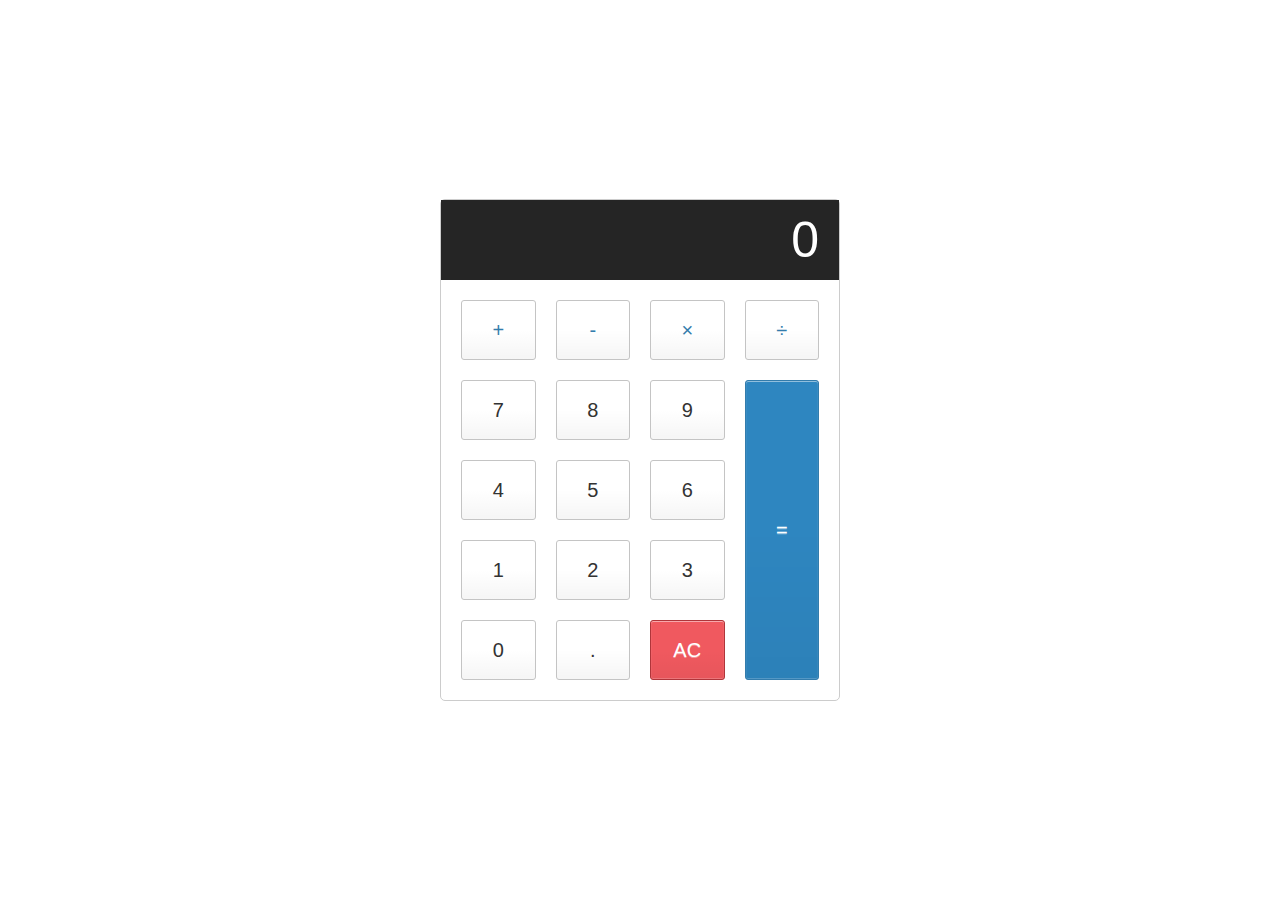
<file: Calculator/index.html>
<!DOCTYPE html>
<html lang="en">
  <head>
        
    <meta charset="UTF-8">
    <title>Calculator</title>
    <script src="Calculator.js" defer>
    </script>
    <link rel="stylesheet" href="styles.css" />
  </head>

  <body>
    <div id="container">
        <div class="calculator">

            <input id="calculator-screen" type="text" class="calculator-screen" value="0" disabled/>
            
            <div class="calculator-keys">
              
              <button type="button" class="operator" value="+">+</button>
              <button type="button" class="operator" value="-">-</button>
              <button type="button" class="operator" value="*">&times;</button>
              <button type="button" class="operator" value="/">&divide;</button>
          
              <button class="num" type="button" value="7">7</button>
              <button class="num" type="button" value="8">8</button>
              <button class="num" type="button" value="9">9</button>
          
          
              <button class="num" type="button" value="4">4</button>
              <button class="num" type="button" value="5">5</button>
              <button class="num" type="button" value="6">6</button>
          
          
              <button class="num" type="button" value="1">1</button>
              <button class="num" type="button" value="2">2</button>
              <button class="num" type="button" value="3">3</button>
          
          
              <button type="button" value="0">0</button>
              <button type="button" class="decimal" value=".">.</button>
              <button id="clear" type="button" class="all-clear" value="all-clear">AC</button>
          
              <button id="equals" type="button" class="equal-sign" value="=">=</button>
          
            </div>
          </div>
    </div>
    
  </body>
  
</html>
</file>
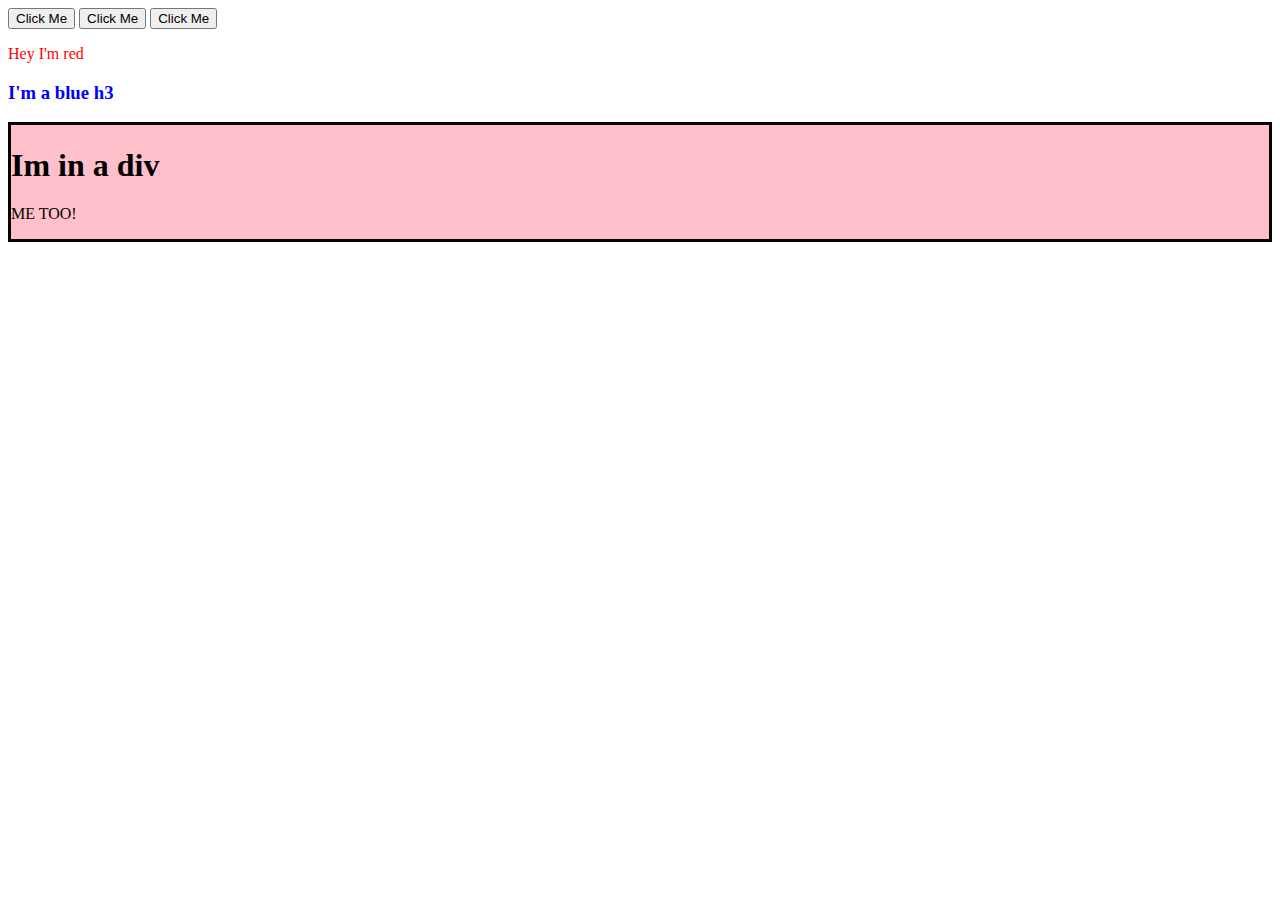
<file: DOMManipulationandEvents.html>
<!DOCTYPE html>
<html lang="en">
  <head>
        
    <meta charset="UTF-8">
    <title>My First Webpage</title>
    <script src="DOMManipulationandEvents.js" defer>
    </script>
  </head>

  <body>
    <div id="container">
      <button id="1">Click Me</button>
      <button id="2">Click Me</button>
      <button id="3">Click Me</button>
    </div>
    
  </body>
  
</html>
</file>
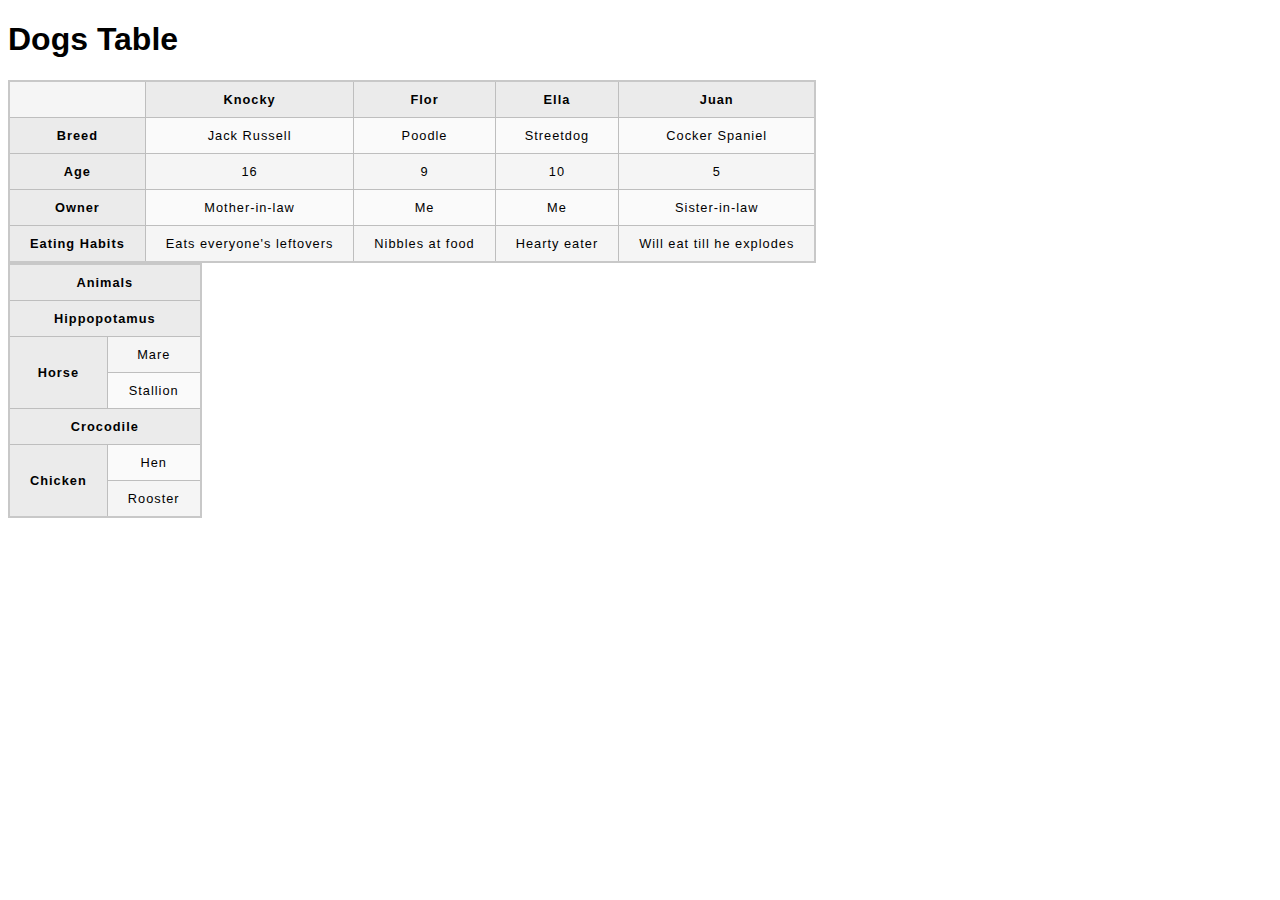
<file: Javascript/dogs-table.html>
<!DOCTYPE html>
<html lang="en-US">
  <head>
    <meta charset="utf-8">
    <meta name="viewport" content="width=device-width">
    <title>Dogs table</title>
    <link href="minimal-table.css" rel="stylesheet" type="text/css">
  </head>
  <body>
    <h1>Dogs Table</h1>

    <table>
      <tr>
        <td>&nbsp;</td>
        <th>Knocky</th>
        <th>Flor</th>
        <th>Ella</th>
        <th>Juan</th>
      </tr>
      <tr>
        <th>Breed</th>
        <td>Jack Russell</td>
        <td>Poodle</td>
        <td>Streetdog</td>
        <td>Cocker Spaniel</td>
      </tr>
      <tr>
        <th>Age</th>
        <td>16</td>
        <td>9</td>
        <td>10</td>
        <td>5</td>
      </tr>
      <tr>
        <th>Owner</th>
        <td>Mother-in-law</td>
        <td>Me</td>
        <td>Me</td>
        <td>Sister-in-law</td>
      </tr>
      <tr>
        <th>Eating Habits</th>
        <td>Eats everyone's leftovers</td>
        <td>Nibbles at food</td>
        <td>Hearty eater</td>
        <td>Will eat till he explodes</td>
      </tr>
    </table>
    <table>
      <tr>
        <th colspan="2">Animals</th>
      </tr>
      <tr>
        <th colspan="2">Hippopotamus</th>
      </tr>
      <tr>
        <th rowspan="2">Horse</th>
        <td>Mare</td>
      </tr>
      <tr>
        <td>Stallion</td>
      </tr>
      <tr>
        <th colspan="2">Crocodile</th>
      </tr>
      <tr>
        <th rowspan="2">Chicken</th>
        <td>Hen</td>
      </tr>
      <tr>
        <td>Rooster</td>
      </tr>
    </table>

  </body>
</html>
</file>
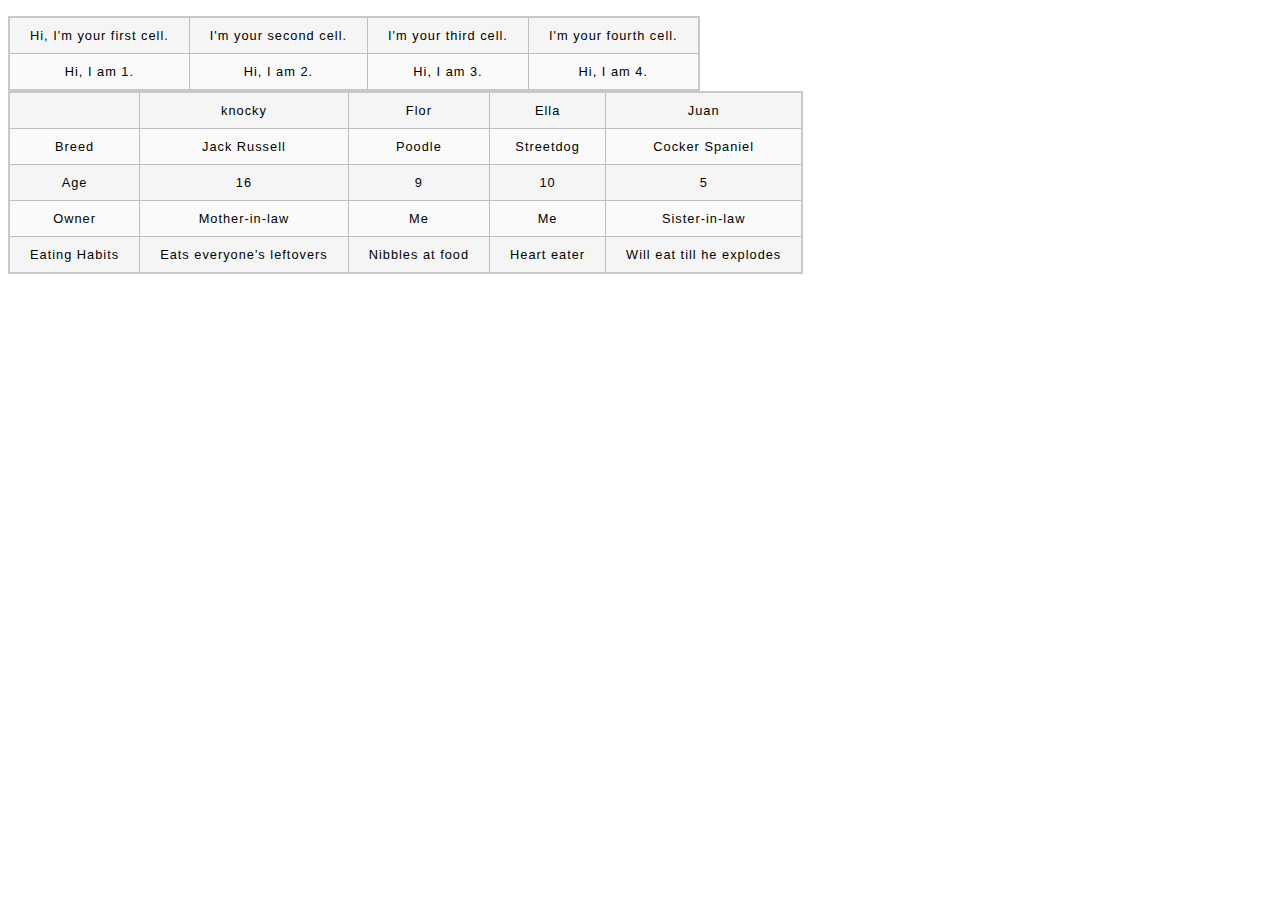
<file: Javascript/emmet.html>
<!DOCTYPE html>
<html lang="en">
<head>
    <meta charset="UTF-8">
    <meta name="viewport" content="width=device-width, initial-scale=1.0">
    <title>Document</title>
    <link rel="stylesheet" href="minimal-table.css" type="text/css">
<p class="text">    </p>
<p class="text"></p>
<div>
    <p></p>
</div>
<p class="j1"></p>
<p class="j2"></p>
<p class="j3"></p>
<a href=""></a>
<span class="purple"> </span>
</head>
<body>
    <table>
        <tr>
            <td>Hi, I'm your first cell.</td>
            <td>I'm your second cell.</td>
            <td>I'm your third cell.</td>
            <td>I'm your fourth cell.</td>
        </tr>
        <tr>
            <td>Hi, I am 1.</td>
            <td>Hi, I am 2.</td>
            <td>Hi, I am 3.</td>
            <td>Hi, I am 4.</td>
        </tr>
    </table>
    <table>
        <tr>
            <td>&nbsp;</td>
            <td>knocky</td>
            <td>Flor</td>
            <td>Ella</td>
            <td>Juan</td>
        </tr>
        <tr>
            <td>Breed</td>
            <td>Jack Russell</td>
            <td>Poodle</td>
            <td>Streetdog</td>
            <td>Cocker Spaniel</td>
        </tr> 
        <tr>
            <td>Age</td>
            <td>16</td>
            <td>9</td>
            <td>10</td>
            <td>5</td>
        </tr>
        <tr>
            <td>Owner</td>
            <td>Mother-in-law</td>
            <td>Me</td>
            <td>Me</td>
            <td>Sister-in-law</td>
        </tr>
        <tr>
            <td>Eating Habits</td>
            <td>Eats everyone's leftovers</td>
            <td>Nibbles at food</td>
            <td>Heart eater</td>
            <td>Will eat till he explodes</td>
        </tr>
    </table>
</body>
</html>
</file>
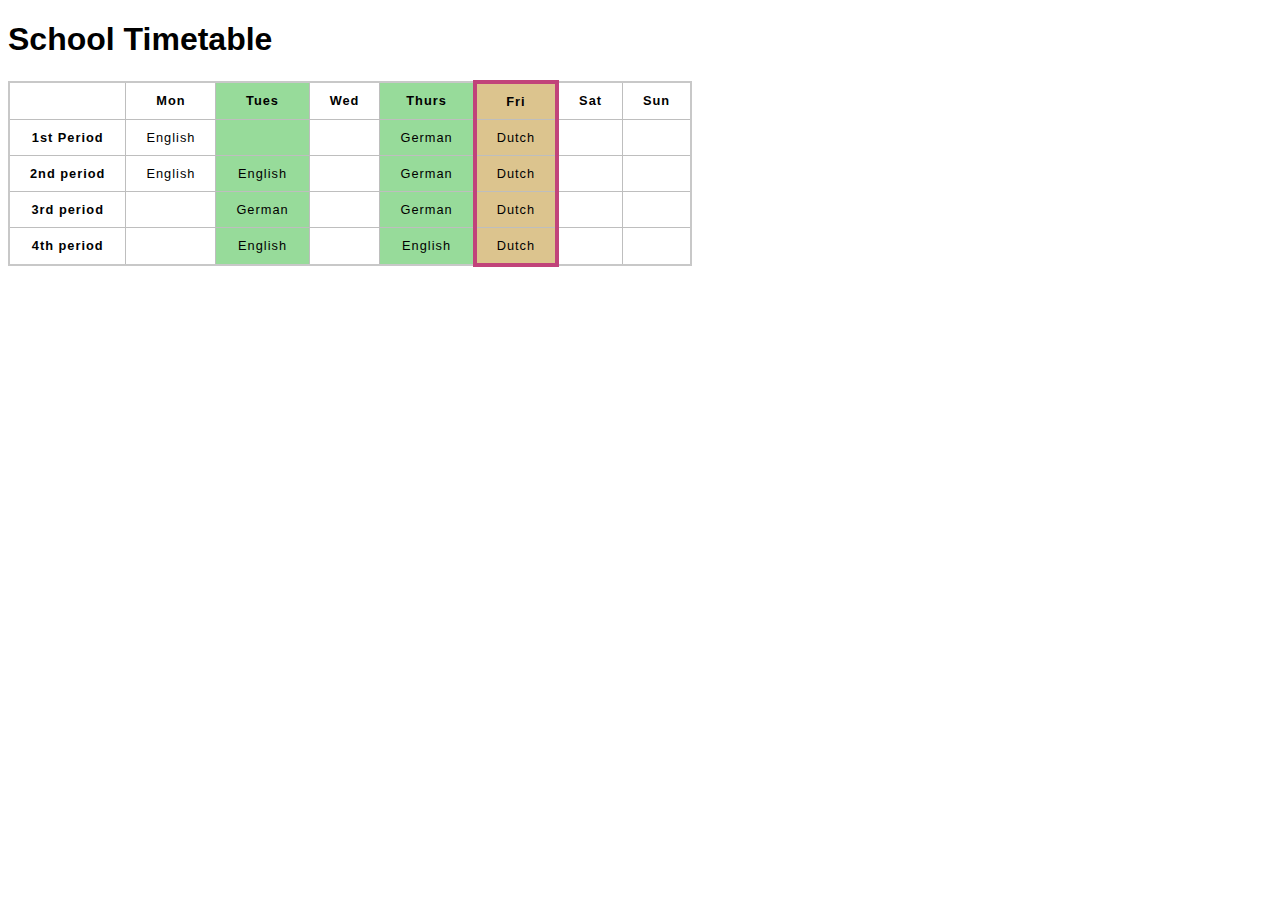
<file: Javascript/timetable.html>
<!DOCTYPE html>
<html lang="en">
<head>
    <meta charset="UTF-8">
    <meta name="viewport" content="width=device-width, initial-scale=1.0">
    <title>School timetable</title>
    <style>
        html {
            font-family: sans-serif;
        }
        table {
            border-collapse: collapse;
            border: 2px solid rgb(200,200,200);
            letter-spacing: 1px;
            font-size: 0.8rem;
        }
        td, th {
            border: 1px solid rgb(190,190,190);
            padding: 10px 20px;
            }

        td {
            text-align: center;
            }

        caption {
            padding: 10px;
            }
    </style>
    
</head>
<body>
    <h1>School Timetable</h1>
    <table>
        <colgroup>
            <col/>
            <col>
            <col style="background-color:#97DB9a">
            <col style="width:42px">
            <col style="background-color:#97DB9A">
            <col style="background-color:#DCC48E; border:4px solid #C1437A">
            <col style="width:42px" span="2">
        </colgroup>
        <tr>
            <td>&nbsp</td>
            <th>Mon</th>
            <th>Tues</th>
            <th>Wed</th>
            <th>Thurs</th>
            <th>Fri</th>
            <th>Sat</th>
            <th>Sun</th>
        </tr>
        <tr>
            <th>1st Period</th>
            <td>English</td>
            <td>&nbsp;</td>
            <td>&nbsp</td>
            <td>German</td>
            <td>Dutch</td>
            <td>&nbsp;</td>
            <td>&nbsp;</td>
        </tr>
        <tr>
            <th>2nd period</th>
            <td>English</td>
            <td>English</td>
            <td>&nbsp;</td>
            <td>German</td>
            <td>Dutch</td>
            <td>&nbsp;</td>
            <td>&nbsp;</td>
          </tr>
          <tr>
            <th>3rd period</th>
            <td>&nbsp;</td>
            <td>German</td>
            <td>&nbsp;</td>
            <td>German</td>
            <td>Dutch</td>
            <td>&nbsp;</td>
            <td>&nbsp;</td>
          </tr>
          <tr>
            <th>4th period</th>
            <td>&nbsp;</td>
            <td>English</td>
            <td>&nbsp;</td>
            <td>English</td>
            <td>Dutch</td>
            <td>&nbsp;</td>
            <td>&nbsp;</td>
          </tr>
    </table>
</body>
</html>
</file>
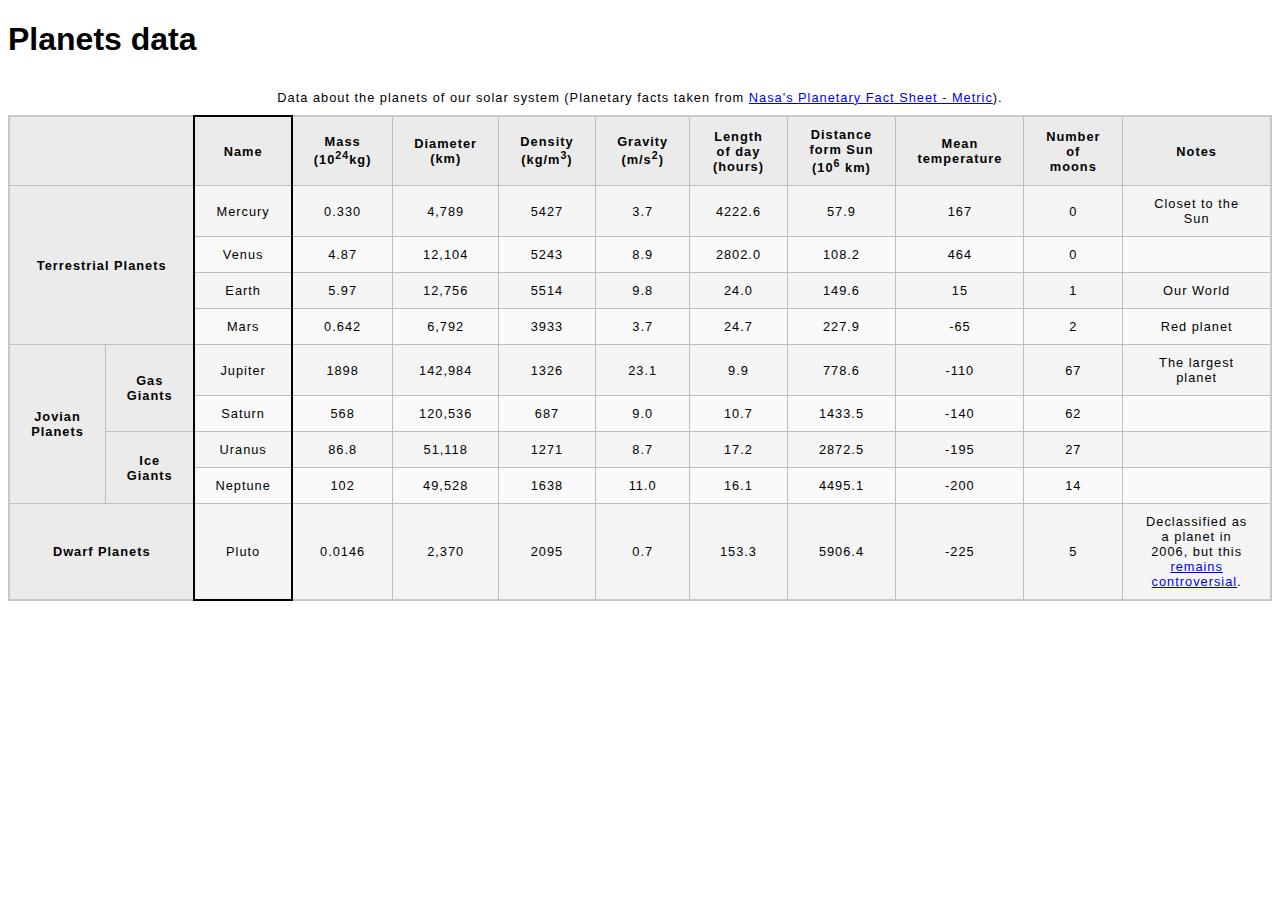
<file: Javascript/Tables/blank-template.html>
<!DOCTYPE html>
<html lang="en">
<head>
    <meta charset="UTF-8">
    <meta name="viewport" content="width=device-width, initial-scale=1.0">
    <link rel="stylesheet" href="minimal-table.css" type="text/css">
    <title>Planets Data</title>
</head>
<body>
    <h1>Planets data</h1>
    <table>
        <colgroup>
            <col>
            <col>
            <col style="border: 2px solid black;">
        </colgroup>
        <thead>
            <caption>Data about the planets of our solar system (Planetary facts taken from <a href="http://nssdc.gsfc.nasa.gov/planetary/factsheet/">Nasa's Planetary Fact Sheet - Metric</a>).</caption>
            <th colspan="2">&nbsp;</th>
            <th>Name</th>
            <th>Mass (10<sup>24</sup>kg)</th>
            <th>Diameter (km)</th>
            <th>Density (kg/m<sup>3</sup>)</th>
            <th>Gravity (m/s<sup>2</sup>)</th>
            <th>Length of day (hours)</th>
            <th>Distance form Sun (10<sup>6</sup> km)</th>
            <th>Mean temperature</th>
            <th>Number of moons</th>
            <th>Notes</th>
        </thead>
        <tbody>
            <tr>
                <th rowspan="4" colspan="2">Terrestrial Planets</th>
                    <td>Mercury</td>
                    <td>0.330</td>
                    <td>4,789</td>
                    <td>5427</td>
                    <td>3.7</td>
                    <td>4222.6</td>
                    <td>57.9</td>
                    <td>167</td>
                    <td>0</td>
                    <td>Closet to the Sun</td>
            </tr>
            <tr>
                <td>Venus</td>
                <td>4.87</td>
                <td>12,104</td>
                <td>5243</td>
                <td>8.9</td>
                <td>2802.0</td>
                <td>108.2</td>
                <td>464</td>
                <td>0</td>
                <td></td>
            </tr>
            <tr>
                <td>Earth</td>
                <td>5.97</td>
                <td>12,756</td>
                <td>5514</td>
                <td>9.8</td>
                <td>24.0</td>
                <td>149.6</td>
                <td>15</td>
                <td>1</td>
                <td>Our World</td>
            </tr>
            <tr>
                <td>Mars</td>
                <td>0.642</td>
                <td>6,792</td>
                <td>3933</td>
                <td>3.7</td>
                <td>24.7</td>
                <td>227.9</td>
                <td>-65</td>
                <td>2</td>
                <td>Red planet</td>
            </tr>
            <tr>
                <th rowspan="4" >Jovian Planets</th>
                <th rowspan="2">Gas Giants</th>
                    <td>Jupiter</td>
                    <td>1898</td>
                    <td>142,984</td>
                    <td>1326</td>
                    <td>23.1</td>
                    <td>9.9</td>
                    <td>778.6</td>
                    <td>-110</td>
                    <td>67</td>
                    <td>The largest planet</td>
            </tr>
            <tr>
                
                <td>Saturn</td>
                <td>568</td>
                <td>120,536</td>
                <td>687</td>
                <td>9.0</td>
                <td>10.7</td>
                <td>1433.5</td>
                <td>-140</td>
                <td>62</td>
                <td></td>
            </tr>
            <tr>
                <th rowspan="2">Ice Giants</th>
                <td>Uranus</td>
                <td>86.8</td>
                <td>51,118</td>
                <td>1271</td>
                <td>8.7</td>
                <td>17.2</td>
                <td>2872.5</td>
                <td>-195</td>
                <td>27</td>
                <td></td>
            </tr>
            <tr>
                <td>Neptune</td>
                <td>102</td>
                <td>49,528</td>
                <td>1638</td>
                <td>11.0</td>
                <td>16.1</td>
                <td>4495.1</td>
                <td>-200</td>
                <td>14</td>
                <td></td>
            </tr>
            <tr>
                <th colspan="2">Dwarf Planets</th>
                <td>Pluto</td>
                <td>0.0146</td>
                <td>2,370</td>
                <td>2095</td>
                <td>0.7</td>
                <td>153.3</td>
                <td>5906.4</td>
                <td>-225</td>
                <td>5</td>
                <td>Declassified as a planet in 2006, but this <a href="http://www.usatoday.com/story/tech/2014/10/02/pluto-planet-solar-system/16578959/">remains controversial</a>.</td>
            </tr>
        </tbody>
    </table>
</body>
</html>
</file>
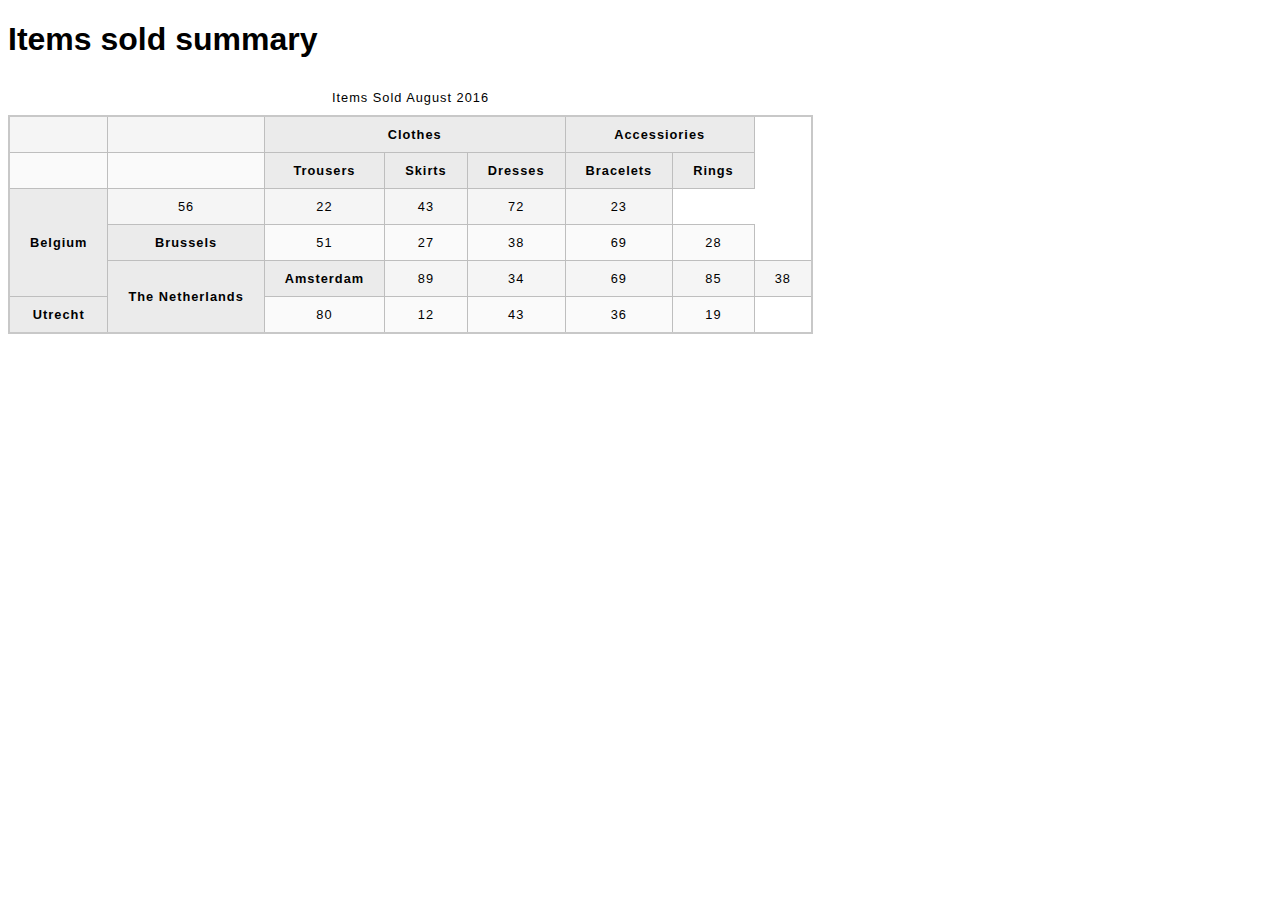
<file: Javascript/Tables/items-sold.html>
<!DOCTYPE html>
<html lang="en">
<head>
    <meta charset="UTF-8">
    <meta name="viewport" content="width=device-width, initial-scale=1.0">
    <title>Items sold summary</title>
    <link rel="stylesheet" href="minimal-table.css" type="text/css">
</head>
<body>
    <h1>Items sold summary</h1>
    <table>
        <caption>Items Sold August 2016</caption>
            <thead>
                <tr>
                    <td>&nbsp;</td>
                    <td>&nbsp;</td>
                    <th colspan="3">Clothes</th>
                    <th colspan="2">Accessiories</th>
                </tr>
                <tr>
                    <td>&nbsp;</td>
                    <td>&nbsp;</td>
                    <th>Trousers</th>
                    <th>Skirts</th>
                    <th>Dresses</th>
                    <th>Bracelets</th>
                    <th>Rings</th>
                </tr>
            </thead>
            <tbody>
                <tr>
                    <th rowspan="3">Belgium</th>
                    <td>56</td>
                    <td>22</td>
                    <td>43</td>
                    <td>72</td>
                    <td>23</td>
                </tr>
                <tr>
                    <th>Brussels</th>
                    <td>51</td>
                    <td>27</td>
                    <td>38</td>
                    <td>69</td>
                    <td>28</td>
                </tr>
                <tr>
                    <th rowspan="2">The Netherlands</th>
                    <th>Amsterdam</th>
                    <td>89</td>
                    <td>34</td>
                    <td>69</td>
                    <td>85</td>
                    <td>38</td>
                  </tr>
                  <tr>
                    <th>Utrecht</th>
                    <td>80</td>
                    <td>12</td>
                    <td>43</td>
                    <td>36</td>
                    <td>19</td>
                  </tr>
            </tbody>  
    </table>
</body>
</html>
</file>
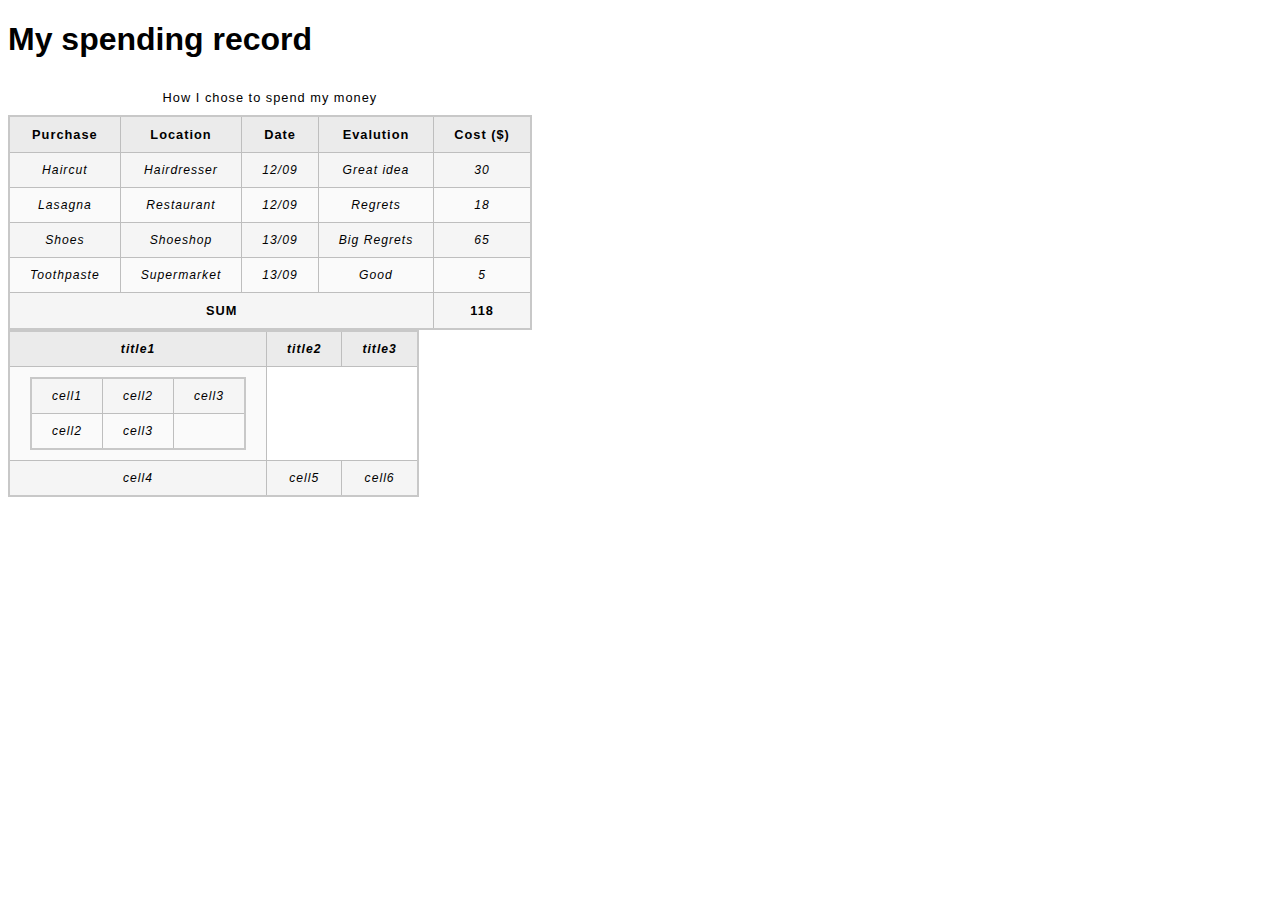
<file: Javascript/Tables/spending-record.html>
<!DOCTYPE html>
<html lang="en">
<head>
    <meta charset="UTF-8">
    <meta name="viewport" content="width=device-width, initial-scale=1.0">
    <title>My spending record</title>
    <link rel="stylesheet" href="minimal-table.css" type="text/css">
    <style>
        tbody {
            font-size:95%;
            font-style: italic
        }
        tfoot {
            font-weight: bold
        }
    </style>
</head>
<body>
    <h1>My spending record </h1>   
        <table>
            <caption>How I chose to spend my money</caption>
                <thead>
                    <tr>
                        <th scope="col">Purchase</th>
                        <th scope="col">Location</th>
                        <th scope="col">Date</th>
                        <th scope="col">Evalution</th>
                        <th scope="col">Cost ($)</th>
                    </tr>
                </thead>
                <tfoot>
                    <tr>
                        <td colspan="4">SUM</td>
                        <td>118</td>
                    </tr>
                </tfoot>
            <tbody>
                    <tr>
                        <td scope="row">Haircut</td>
                        <td>Hairdresser</td>
                        <td>12/09</td>
                        <td>Great idea</td>
                        <td>30</td>
                    </tr>
                    <tr>
                        <td>Lasagna</td>
                        <td>Restaurant</td>
                        <td>12/09</td>
                        <td>Regrets</td>
                        <td>18</td>
                    </tr>
                    <tr>
                        <td>Shoes</td>
                        <td>Shoeshop</td>
                        <td>13/09</td>
                        <td>Big Regrets</td>
                        <td>65</td>
                    </tr>
                    <tr>
                        <td>Toothpaste</td>
                        <td>Supermarket</td>
                        <td>13/09</td>
                        <td>Good</td>
                        <td>5</td>
                    </tr>
            </tbody>
            
        </table>
        <table class="table1">
            <tr>
                <th>title1</th>
                <th>title2</th>
                <th>title3</th>
            </tr>
            <tr>
                <td class="nested">
                    <table class="table2">
                        <tr>
                            <td>cell1</td>
                            <td>cell2</td>
                            <td>cell3</td>
                        </tr>
                        <td>cell2</td>
                        <td>cell3</td>
                    </table>
                    <tr>
                        <td>cell4</td>
                        <td>cell5</td>
                        <td>cell6</td>
                    </tr>
                </td>
            </tr>
        </table>
    
</body>
</html>
</file>
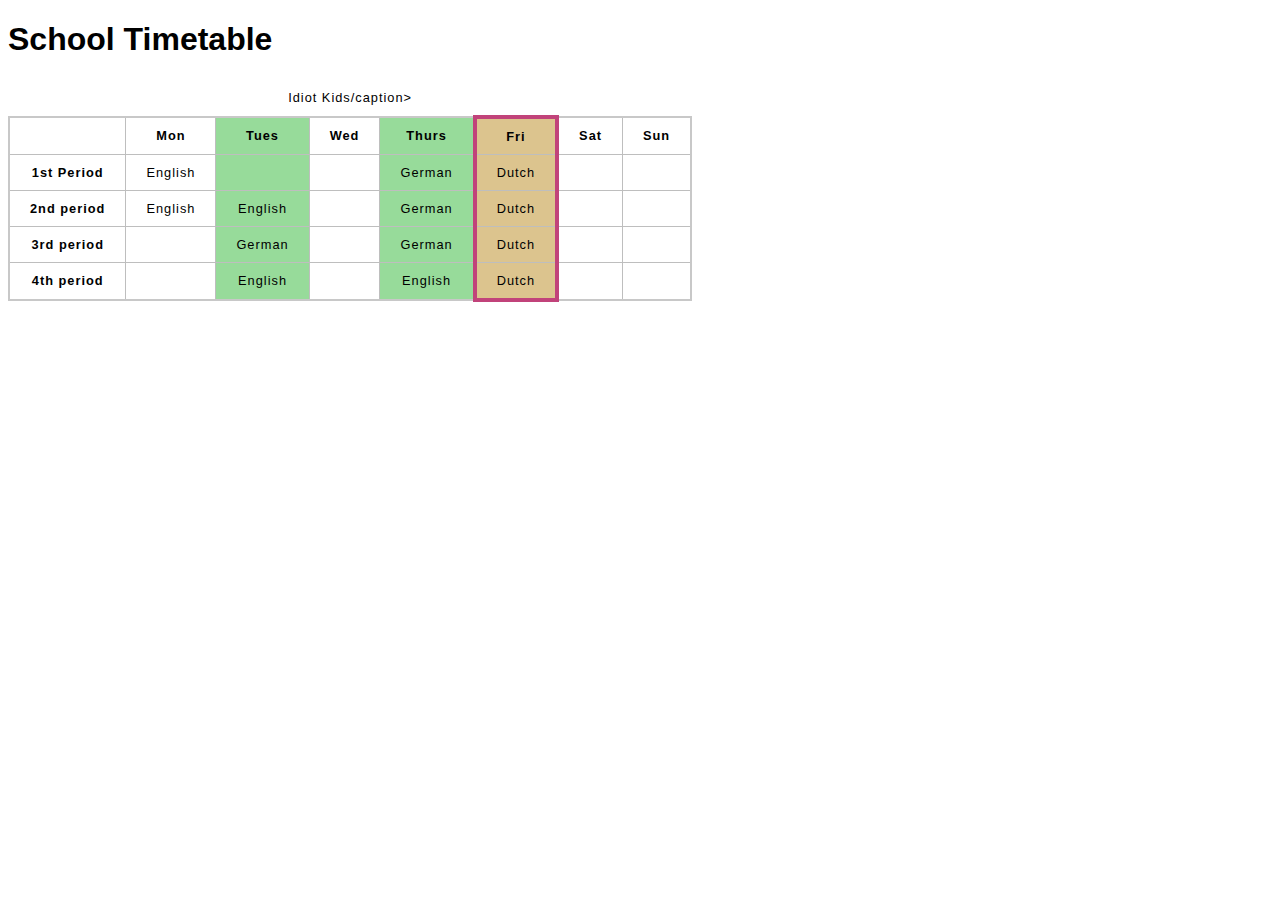
<file: Javascript/Tables/timetable.html>
<!DOCTYPE html>
<html lang="en">
<head>
    <meta charset="UTF-8">
    <meta name="viewport" content="width=device-width, initial-scale=1.0">
    <title>School timetable</title>
    <style>
        html {
            font-family: sans-serif;
        }
        table {
            border-collapse: collapse;
            border: 2px solid rgb(200,200,200);
            letter-spacing: 1px;
            font-size: 0.8rem;
        }
        td, th {
            border: 1px solid rgb(190,190,190);
            padding: 10px 20px;
            }

        td {
            text-align: center;
            }

        caption {
            padding: 10px;
            }
    </style>
    
</head>
<body>
    <h1>School Timetable</h1>
    <table>
        <caption>Idiot Kids/caption>
        <colgroup>
            <col/>
            <col>
            <col style="background-color:#97DB9a">
            <col style="width:42px">
            <col style="background-color:#97DB9A">
            <col style="background-color:#DCC48E; border:4px solid #C1437A">
            <col style="width:42px" span="2">
        </colgroup>
        <tr>
            <td>&nbsp</td>
            <th>Mon</th>
            <th>Tues</th>
            <th>Wed</th>
            <th>Thurs</th>
            <th>Fri</th>
            <th>Sat</th>
            <th>Sun</th>
        </tr>
        <tr>
            <th>1st Period</th>
            <td>English</td>
            <td>&nbsp;</td>
            <td>&nbsp</td>
            <td>German</td>
            <td>Dutch</td>
            <td>&nbsp;</td>
            <td>&nbsp;</td>
        </tr>
        <tr>
            <th>2nd period</th>
            <td>English</td>
            <td>English</td>
            <td>&nbsp;</td>
            <td>German</td>
            <td>Dutch</td>
            <td>&nbsp;</td>
            <td>&nbsp;</td>
          </tr>
          <tr>
            <th>3rd period</th>
            <td>&nbsp;</td>
            <td>German</td>
            <td>&nbsp;</td>
            <td>German</td>
            <td>Dutch</td>
            <td>&nbsp;</td>
            <td>&nbsp;</td>
          </tr>
          <tr>
            <th>4th period</th>
            <td>&nbsp;</td>
            <td>English</td>
            <td>&nbsp;</td>
            <td>English</td>
            <td>Dutch</td>
            <td>&nbsp;</td>
            <td>&nbsp;</td>
          </tr>
    </table>
</body>
</html>
</file>
<file: Calculator/styles.css>
html {
    font-size: 62.5%;
    box-sizing: border-box;
  }
  
  *, *::before, *::after {
    margin: 0;
    padding: 0;
    box-sizing: inherit;
  }
.calculator {
    border: 1px solid #ccc;
    border-radius: 5px;
    position: absolute;
    top: 50%;
    left: 50%;
    transform: translate(-50%, -50%);
    width: 400px;
  }
  
  .calculator-screen {
    width: 100%;
    font-size: 5rem;
    height: 80px;
    border: none;
    background-color: #252525;
    color: #fff;
    text-align: right;
    padding-right: 20px;
    padding-left: 10px;
  }
  
  button {
    height: 60px;
    background-color: #fff;
    border-radius: 3px;
    border: 1px solid #c4c4c4;
    background-color: transparent;
    font-size: 2rem;
    color: #333;
    background-image: linear-gradient(to bottom,transparent,transparent 50%,rgba(0,0,0,.04));
    box-shadow: inset 0 0 0 1px rgba(255,255,255,.05), inset 0 1px 0 0 rgba(255,255,255,.45), inset 0 -1px 0 0 rgba(255,255,255,.15), 0 1px 0 0 rgba(255,255,255,.15);
    text-shadow: 0 1px rgba(255,255,255,.4);
  }
  
  button:hover {
    background-color: #eaeaea;
  }
  
  .operator {
    color: #337cac;
  }
  
  .all-clear {
    background-color: #f0595f;
    border-color: #b0353a;
    color: #fff;
  }
  
  .all-clear:hover {
    background-color: #f17377;
  }
  
  .equal-sign {
    background-color: #2e86c0;
    border-color: #337cac;
    color: #fff;
    height: 100%;
    grid-row-start: 2;
    grid-row-end: 6;
    grid-column-start: 4;
    grid-column-end: 5;
  }
  
  .equal-sign:hover {
    background-color: #4e9ed4;
  }
  
  .calculator-keys {
    display: grid;
    grid-template-columns: repeat(4, 1fr);
    grid-gap: 20px;
    padding: 20px;
  }
</file>
<file: Javascript/minimal-table.css>
html {
    font-family: sans-serif;
  }
  
  table {
    border-collapse: collapse;
    border: 2px solid rgb(200,200,200);
    letter-spacing: 1px;
    font-size: 0.8rem;
  }
  
  td, th {
    border: 1px solid rgb(190,190,190);
    padding: 10px 20px;
  }
  
  th {
    background-color: rgb(235,235,235);
  }
  
  td {
    text-align: center;
  }
  
  tr:nth-child(even) td {
    background-color: rgb(250,250,250);
  }
  
  tr:nth-child(odd) td {
    background-color: rgb(245,245,245);
  }
  
  caption {
    padding: 10px;
  }
</file>
<file: Javascript/Tables/minimal-table.css>
html {
    font-family: sans-serif;
  }
  
  table {
    border-collapse: collapse;
    border: 2px solid rgb(200,200,200);
    letter-spacing: 1px;
    font-size: 0.8rem;
  }
  
  td, th {
    border: 1px solid rgb(190,190,190);
    padding: 10px 20px;
  }
  
  th {
    background-color: rgb(235,235,235);
  }
  
  td {
    text-align: center;
  }
  
  tr:nth-child(even) td {
    background-color: rgb(250,250,250);
  }
  
  tr:nth-child(odd) td {
    background-color: rgb(245,245,245);
  }
  
  caption {
    padding: 10px;
  }
</file>
